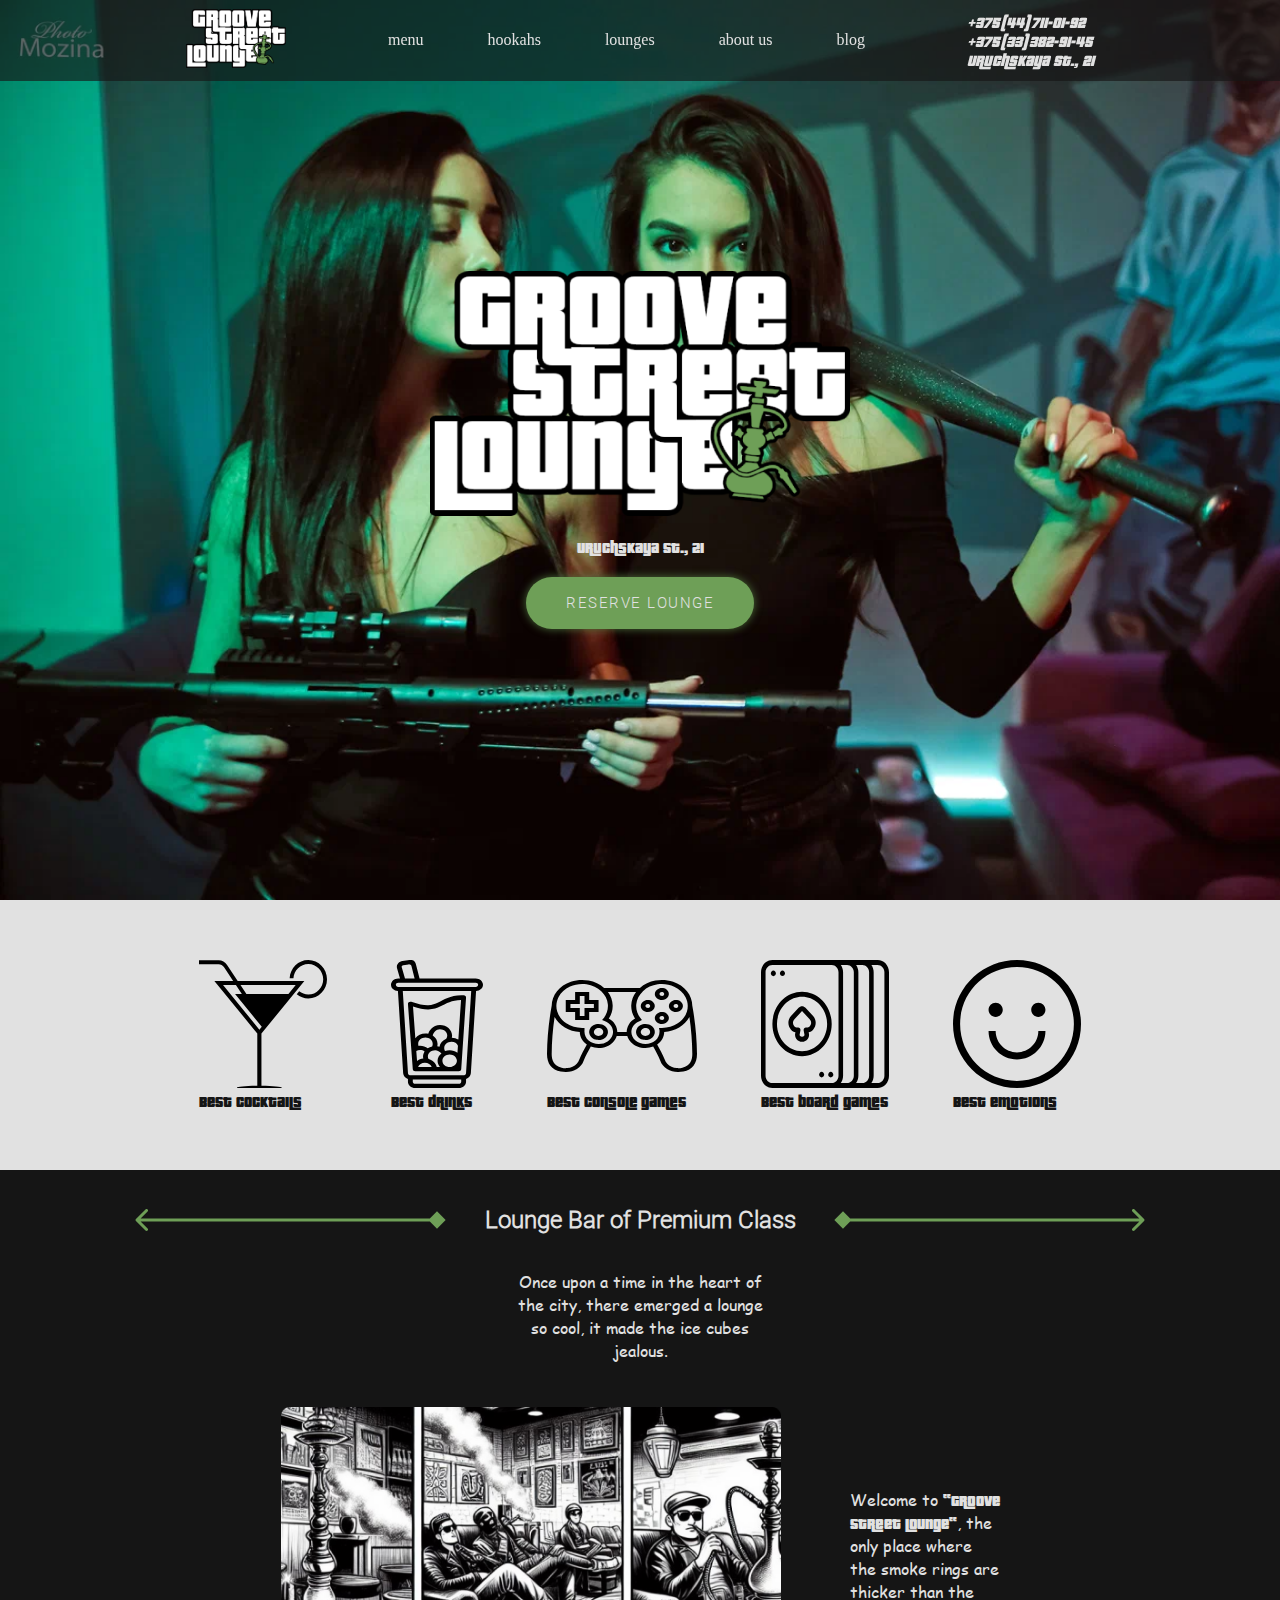
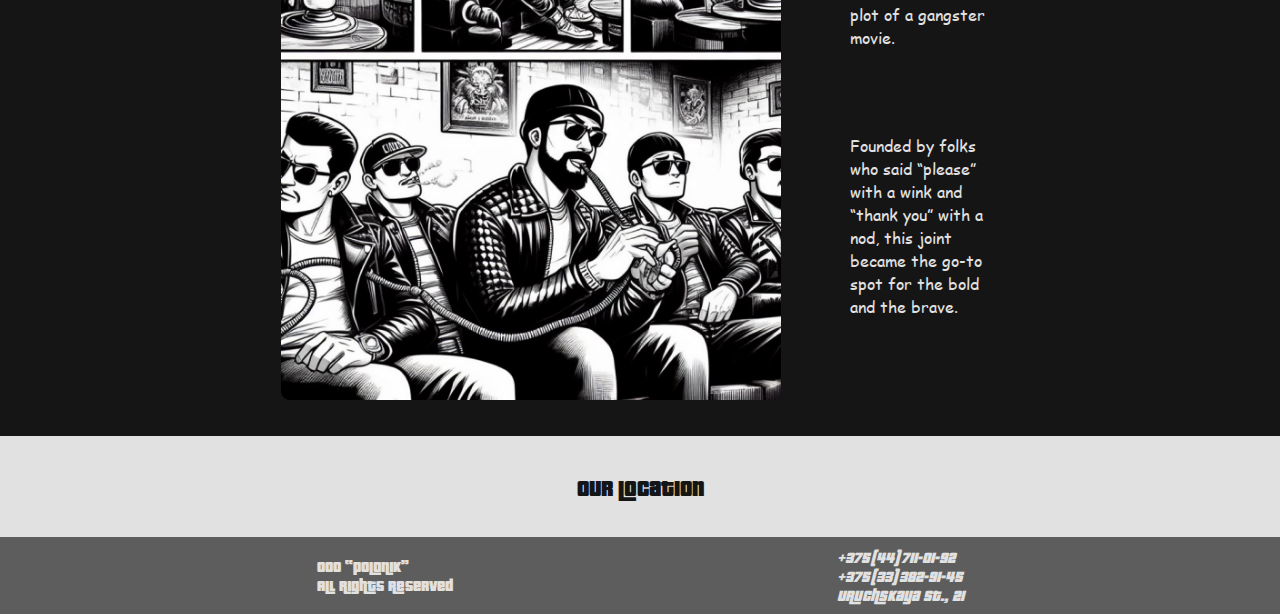
<file: index.html>
<!DOCTYPE html>
<html lang="en">
	<head>
		<meta charset="UTF-8" />
		<meta name="viewport" content="width=device-width, initial-scale=1.0" />
		<title>Home | Groove street lounge</title>
		<link rel="stylesheet" href="/styles/app.css" />
		<link rel="stylesheet" href="/styles/index.css" />
		<script src="https://code.jquery.com/jquery-3.6.0.min.js"></script>
	</head>

	<body>
		<div id="header"></div>

		<main>
			<section class="container-with-background-img">
				<div class="reserve-container">
					<img src="./assets/common/logo.png" alt="logo" width="420px" />
					<address style="font-style: normal">
						<p>Uruchskaya st., 21</p>
					</address>
					<a href="lounges.html"
						><button class="premium-button">Reserve lounge</button></a
					>
				</div>
			</section>

			<div id="besties"></div>
			<div id="story"></div>
		</main>

		<div id="footer"></div>

		<script src="./js/includeHtml.js"></script>
	</body>
</html>
</file>
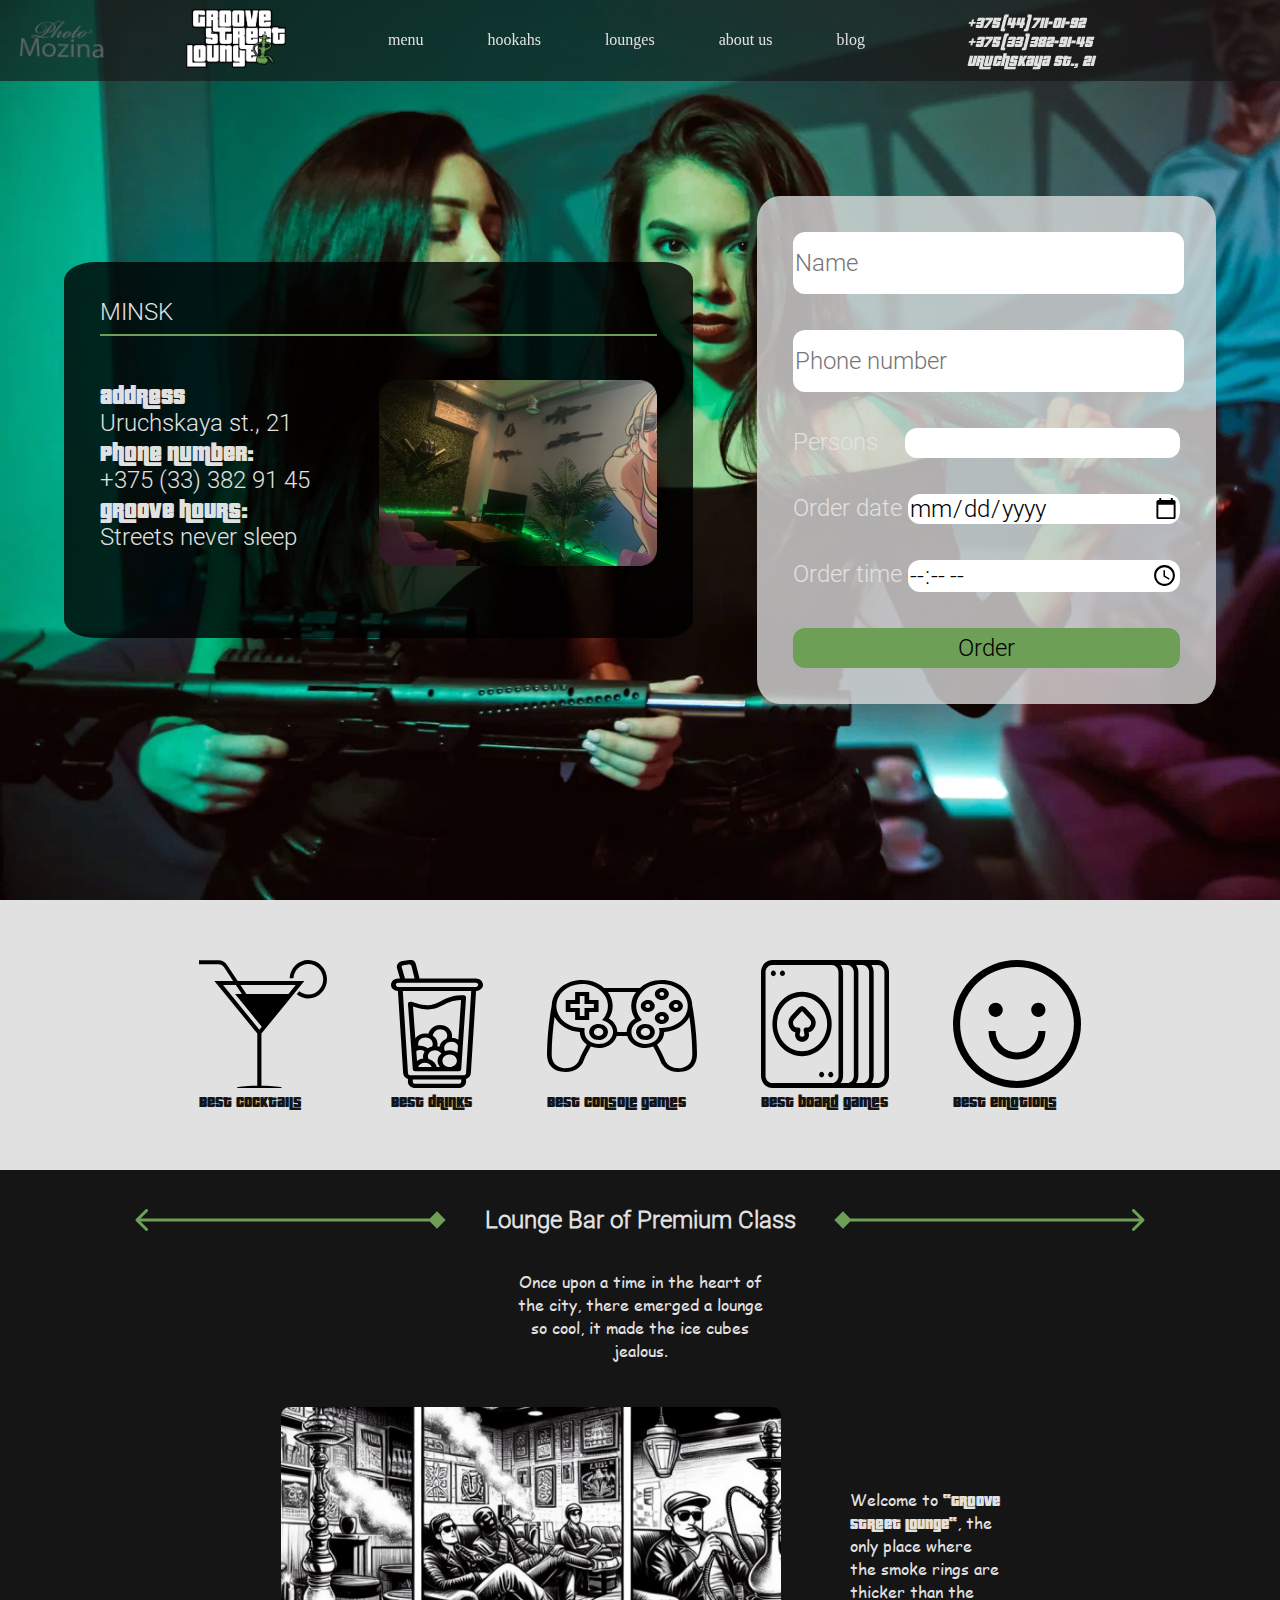
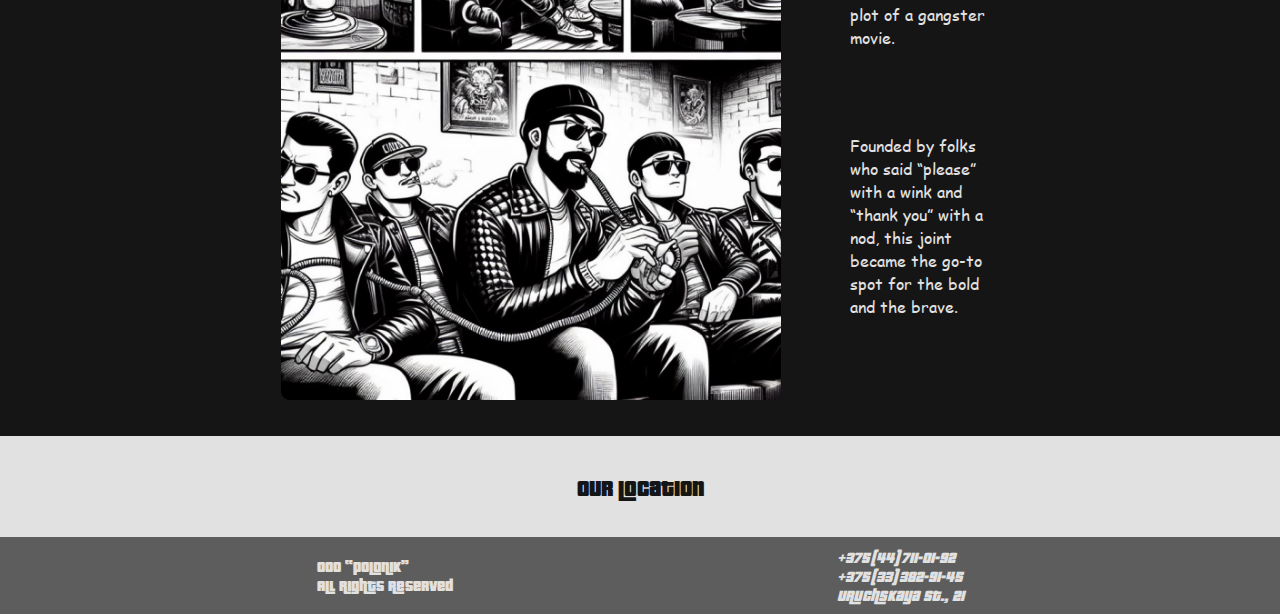
<file: about_us.html>
<!DOCTYPE html>
<html lang="en">
	<head>
		<meta charset="UTF-8" />
		<meta name="viewport" content="width=device-width, initial-scale=1.0" />
		<title>About Us | Groove street lounge</title>
		<link rel="stylesheet" href="./styles/app.css" />
		<link rel="stylesheet" href="./styles/AboutUs.css" />
		<script src="https://code.jquery.com/jquery-3.6.0.min.js"></script>
	</head>
	<body>
		<div id="header"></div>
		<div class="container-with-background-img order">
			<form class="info">
				<p class="text-rg">MINSK</p>
				<hr
					style="
						background-color: #6e9f57;
						color: #6e9f57;
						border: none;
						height: 2px;
					"
				/>
				<div class="information">
					<div class="card-info-container">
						<p class="text-gta">address</p>
						<p class="text-rg">Uruchskaya st., 21</p>
						<p class="text-gta">Phone number:</p>
						<p class="text-rg">+375 (33) 382 91 45</p>
						<p class="text-gta">groove hours:</p>
						<p class="text-rg">Streets never sleep</p>
					</div>
					<img class="mini-image" src="../assets/about us/image 3.png" />
				</div>
			</form>
			<div class="card">
				<form>
					<div class="big-input">
						<input type="text" placeholder="Name" />
					</div>
					<div class="big-input">
						<input type="text" placeholder="Phone number" />
					</div>
					<div class="slice-input">
						<p>Persons</p>
						<input type="number" />
					</div>
					<div class="slice-input">
						<p>Order date</p>
						<input type="date" />
					</div>
					<div class="slice-input">
						<p>Order time</p>
						<input type="time" />
					</div>
					<div class="but-submit">
						<button type="submit">Order</button>
					</div>
				</form>
			</div>
		</div>
		<div id="besties"></div>
		<div id="story"></div>
		<div id="footer"></div>

		<script src="./js/includeHtml.js"></script>
	</body>
</html>
</file>
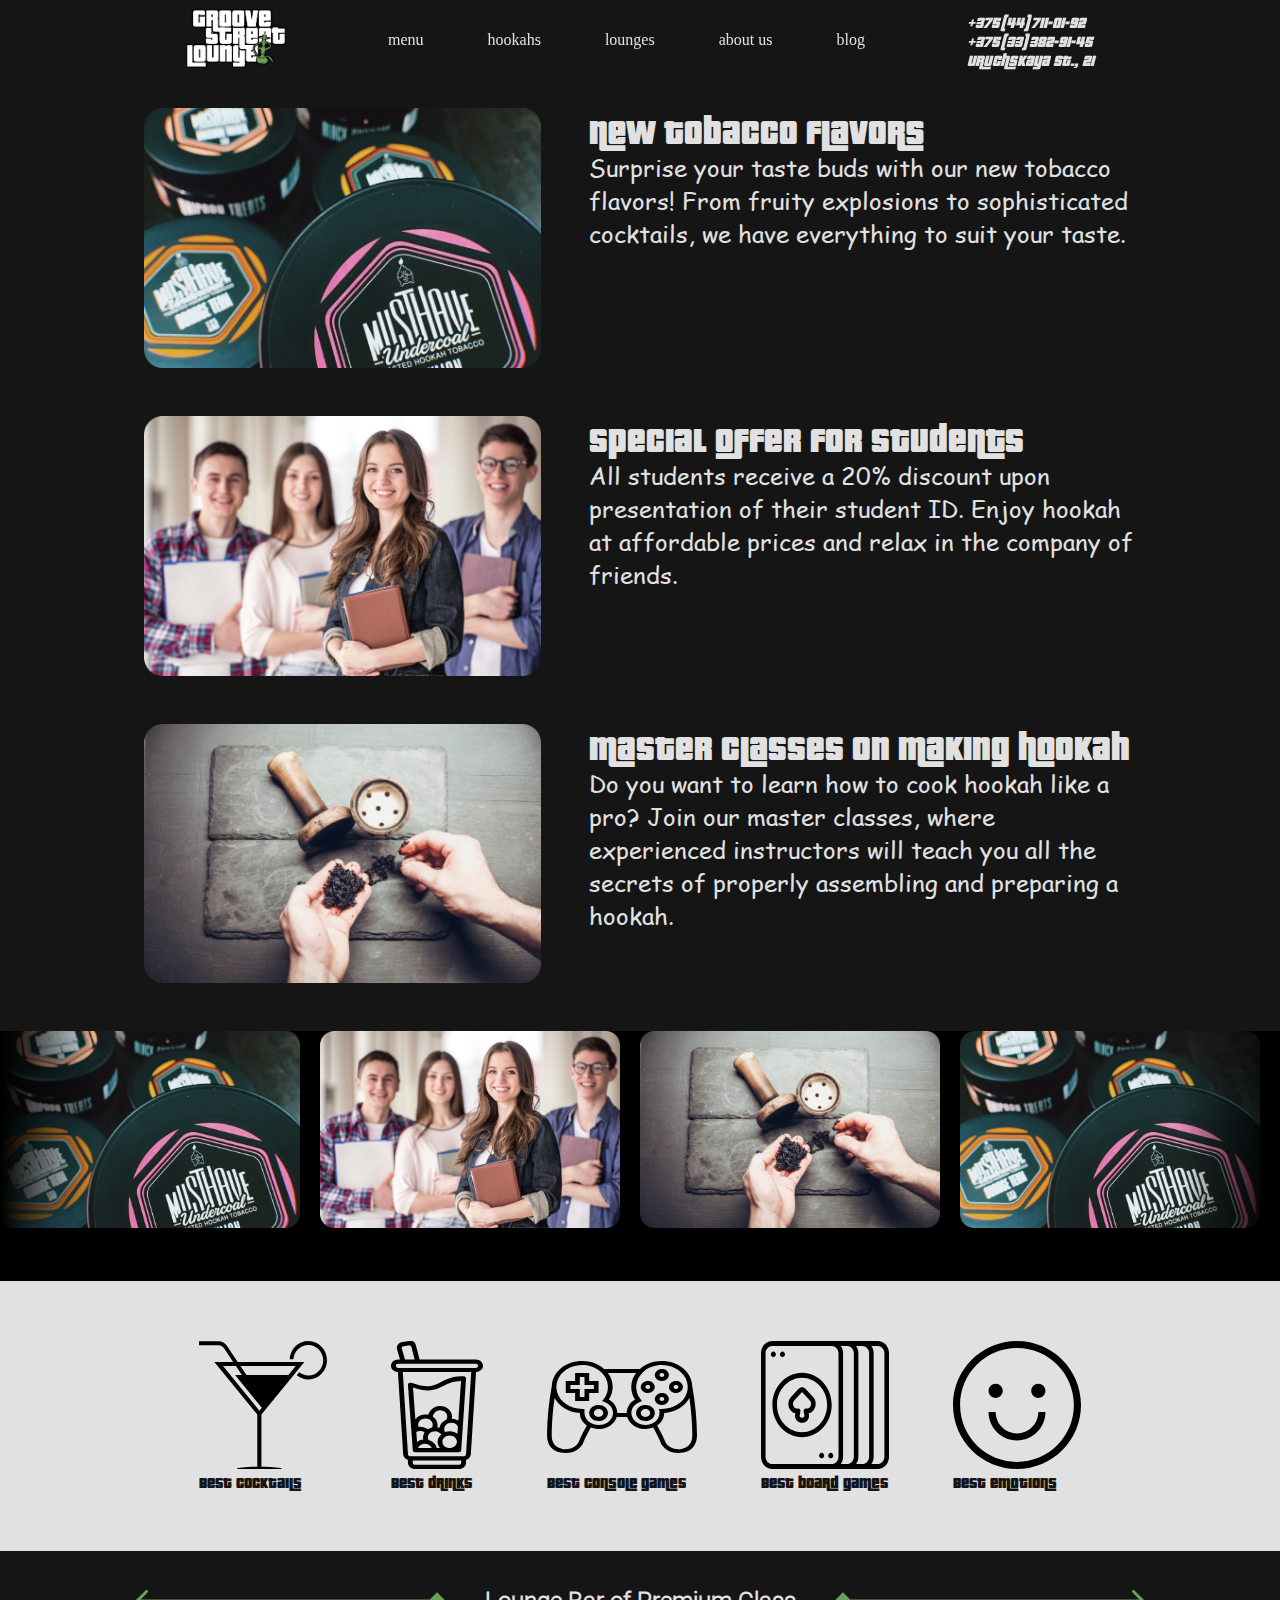
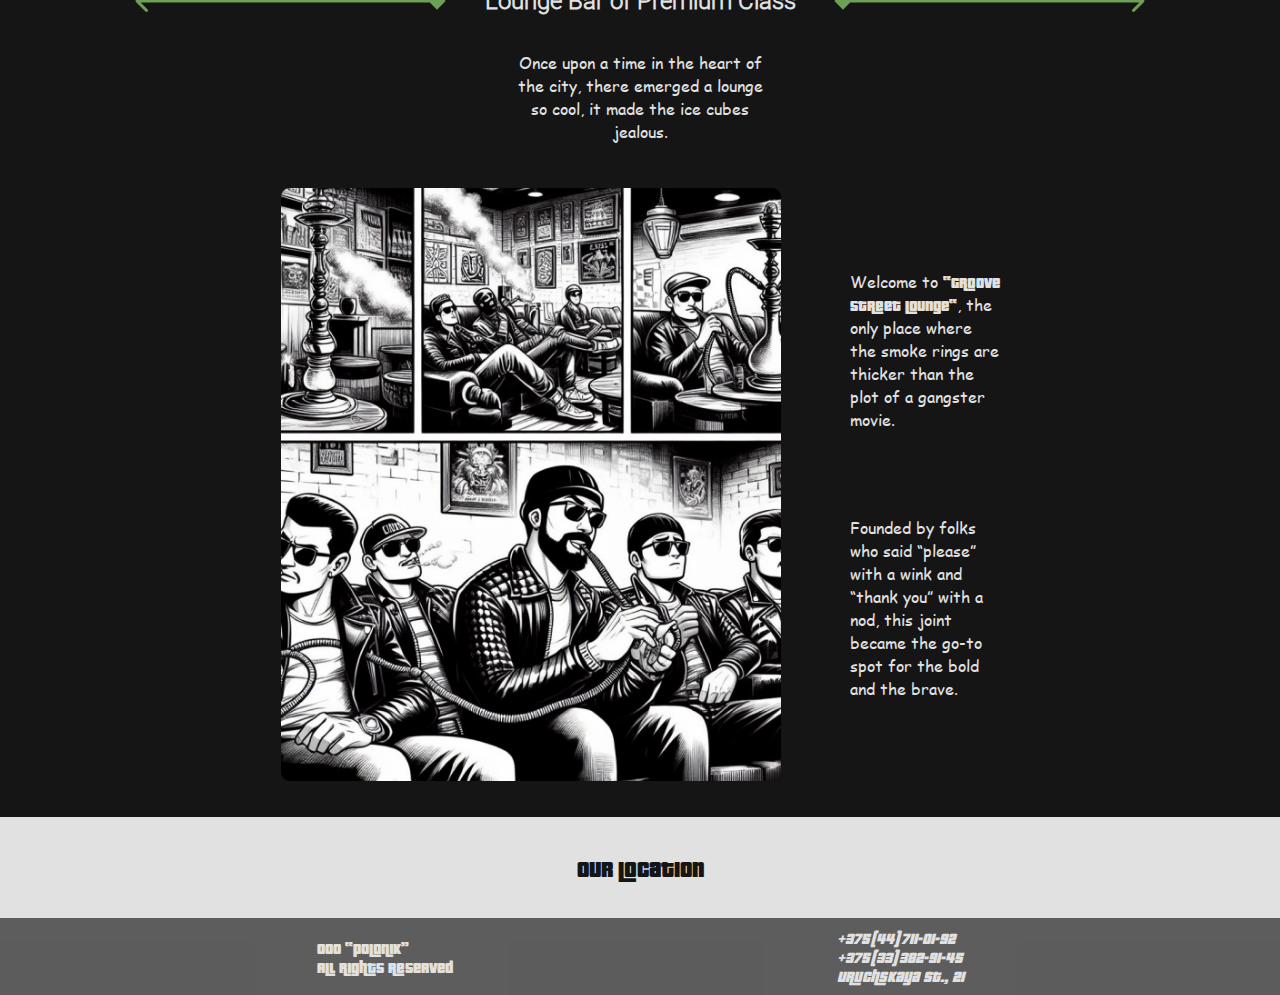
<file: blog.html>
<!DOCTYPE html>
<html lang="en">
	<head>
		<meta charset="UTF-8" />
		<meta name="viewport" content="width=device-width, initial-scale=1.0" />
		<title>Blog | Groove street lounge</title>
		<link rel="stylesheet" href="/styles/app.css" />
		<link rel="stylesheet" href="/styles/Blog.css" />
		<script src="https://code.jquery.com/jquery-3.6.0.min.js"></script>
	</head>
	<body>
		<div id="header"></div>
		<main>
			<section class="news-section">
				<div class="post">
					<img src="./assets/news/image 9.png" />
					<div class="news-text">
						<p class="news-title">New tobacco flavors</p>
						<p>
							Surprise your taste buds with our new tobacco flavors! From fruity
							explosions to sophisticated cocktails, we have everything to suit
							your taste.
						</p>
					</div>
				</div>
				<div class="post">
					<img src="./assets/news/image 10.png" />
					<div class="news-text">
						<p class="news-title">Special offer for students</p>
						<p>
							All students receive a 20% discount upon presentation of their
							student ID. Enjoy hookah at affordable prices and relax in the
							company of friends.
						</p>
					</div>
				</div>
				<div class="post">
					<img src="./assets/news/image 11.png" />
					<div class="news-text">
						<p class="news-title">Master classes on making hookah</p>
						<p>
							Do you want to learn how to cook hookah like a pro? Join our
							master classes, where experienced instructors will teach you all
							the secrets of properly assembling and preparing a hookah.
						</p>
					</div>
				</div>
			</section>
			<section>
				<div class="slider">
					<div class="slide-track">
						<div class="slide">
							<img src="./assets/news/image 9.png" alt="Slide 1" />
						</div>
						<div class="slide">
							<img src="./assets/news/image 10.png" alt="Slide 2" />
						</div>
						<div class="slide">
							<img src="./assets/news/image 11.png" alt="Slide 3" />
						</div>
						<div class="slide">
							<img src="./assets/news/image 9.png" alt="Slide 1" />
						</div>
						<div class="slide">
							<img src="./assets/news/image 10.png" alt="Slide 2" />
						</div>
						<div class="slide">
							<img src="./assets/news/image 11.png" alt="Slide 3" />
						</div>
						<div class="slide">
							<img src="./assets/news/image 9.png" alt="Slide 1" />
						</div>
						<div class="slide">
							<img src="./assets/news/image 10.png" alt="Slide 2" />
						</div>
						<div class="slide">
							<img src="./assets/news/image 11.png" alt="Slide 3" />
						</div>
						<div class="slide">
							<img src="./assets/news/image 9.png" alt="Slide 1" />
						</div>
						<div class="slide">
							<img src="./assets/news/image 10.png" alt="Slide 2" />
						</div>
						<div class="slide">
							<img src="./assets/news/image 11.png" alt="Slide 3" />
						</div>
						<div class="slide">
							<img src="./assets/news/image 9.png" alt="Slide 1" />
						</div>
						<div class="slide">
							<img src="./assets/news/image 10.png" alt="Slide 2" />
						</div>
						<div class="slide">
							<img src="./assets/news/image 11.png" alt="Slide 3" />
						</div>
						<!-- Нужно фиксануть то что оно не циклично это делает -->
					</div>
				</div>
			</section>
		</main>

		<div id="besties"></div>
		<div id="story"></div>

		<div id="footer"></div>

		<script src="./js/includeHtml.js"></script>
	</body>
</html>
</file>
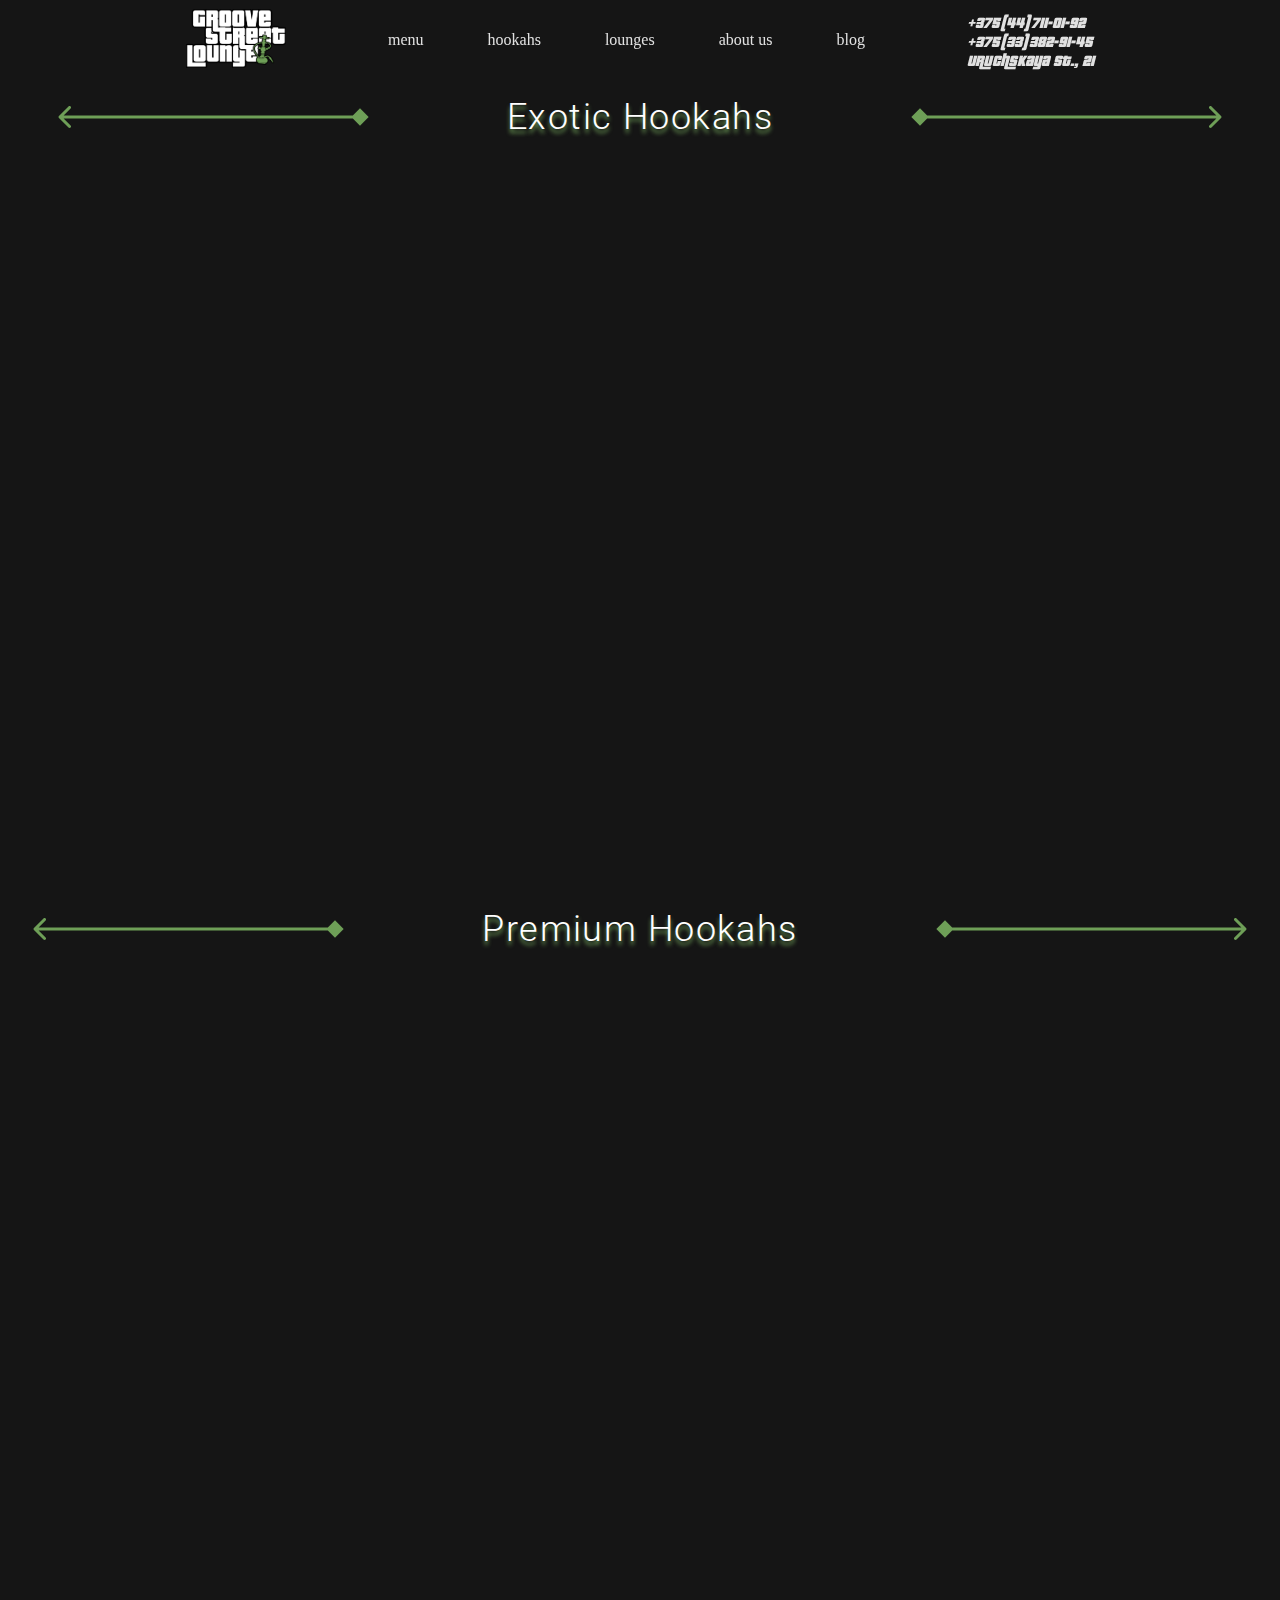
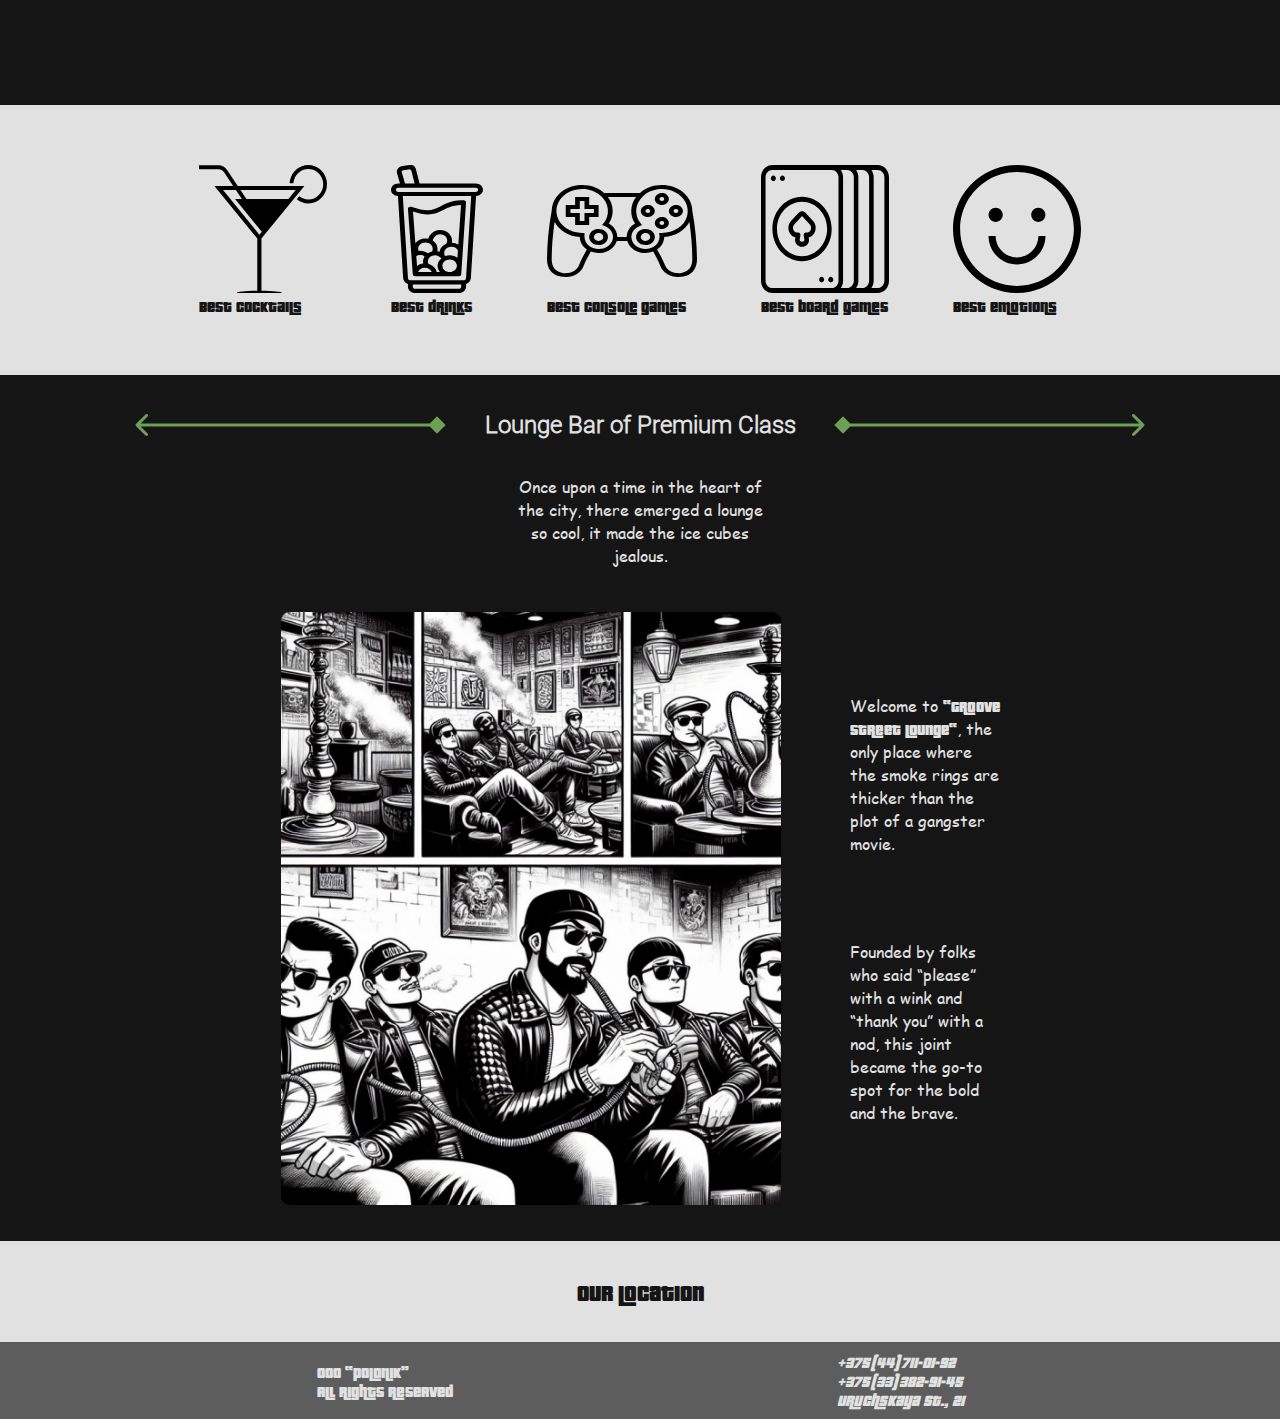
<file: hookahs.html>
<!DOCTYPE html>
<html lang="en">
	<head>
		<meta charset="UTF-8" />
		<meta name="viewport" content="width=device-width, initial-scale=1.0" />
		<link rel="stylesheet" href="./styles/app.css" />
		<link rel="stylesheet" href="./styles/index.css" />
		<link rel="stylesheet" href="./styles/hookah.css" />
		<script src="https://code.jquery.com/jquery-3.6.0.min.js"></script>
		<script src="./js/hookahs.js"></script>
		<title>Hookahs | Groove street lounge</title>
	</head>

	<body>
		<div id="header" class="handler"></div>

		<main>
			<div class="article-container">
				<img
					src="./assets/arrows/Arrow 4.svg"
					alt=""
					class="left-arrow-container"
				/>
				<h1 class="article-handler">Exotic Hookahs</h1>
				<img src="./assets/arrows/Arrow 3.svg" alt=""
				class="right-arrow-container"">
			</div>
			<div class="container">
				<div class="area">
					<ul class="circles">
						<li></li>
						<li></li>
						<li></li>
						<li></li>
						<li></li>
						<li></li>
						<li></li>
						<li></li>
						<li></li>
						<li></li>
					</ul>
				</div>
				<section class="pen">
					<div class="stage">
						<div class="element orange"></div>
						<div class="element pomegranate"></div>
						<div class="element sea-buckthorn"></div>
					</div>
				</section>
			</div>
			<div class="article-container">
				<img
					src="./assets/arrows/Arrow 4.svg"
					alt=""
					class="left-arrow-container"
				/>
				<h1 class="article-handler">Premium Hookahs</h1>
				<img
					src="./assets/arrows/Arrow 3.svg"
					alt=""
					class="right-arrow-container"
				/>
			</div>
			<section class="pen">
				<div class="stage">
					<div class="element loyalty-system">
						<div class="image-container">
							<span class="card-article-container">Loyalty system</span>
							<img src="./assets/hookas/-Loyalty-system.svg" alt="Image" />
						</div>
						<div class="text-container">
							<p>1 HOOKAH..................39 BYN</p>
							<p>2 HOOKAH..................67 BYN</p>
							<p>3 HOOKAH..................95 BYN</p>
						</div>
					</div>
					<div class="element standart">
						<div class="image-container">
							<span class="card-article-container">Standart</span>
							<img src="./assets/hookas/-Standart-hookah.svg" alt="Image" />
						</div>
						<div class="text-container">
							<p>WEAK HOOKAH..............39 BYN</p>
							<p>MEDIUM HOOKAH.........45 BYN</p>
							<p>STRONG HOOKAH.........51 BYN</p>
						</div>
					</div>
					<div class="element premium">
						<div class="image-container">
							<span class="card-article-container">Premium</span>
							<img src="./assets/hookas/-Premium-hookah.svg" alt="Image" />
						</div>
						<div class="text-container">
							<p>WEAK HOOKAH..............46 BYN</p>
							<p>MEDIUM HOOKAH.........52 BYN</p>
							<p>STRONG HOOKAH.........68 BYN</p>
						</div>
					</div>
				</div>
			</section>

			<div id="besties" class="besties-handler"></div>
			<div id="story"></div>
		</main>
		<div id="footer"></div>

		<script src="./js/includeHtml.js"></script>
	</body>
</html>
</file>
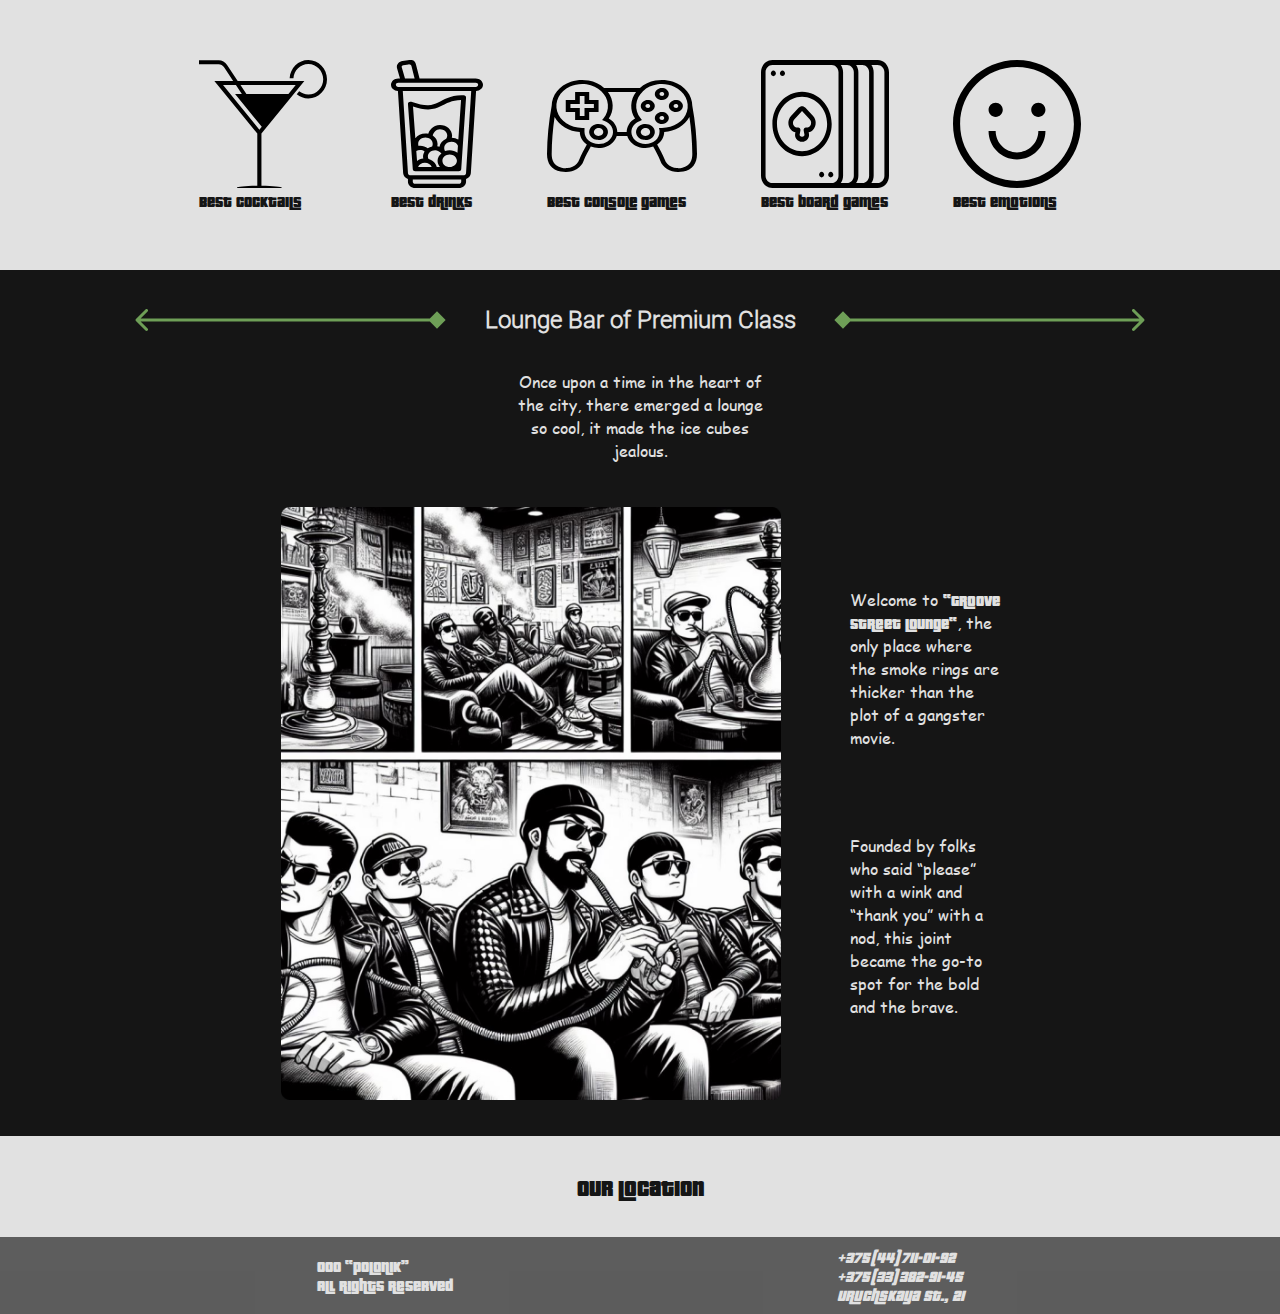
<file: lounges.html>
<!DOCTYPE html>
<html lang="en">
	<head>
		<meta charset="UTF-8" />
		<meta name="viewport" content="width=device-width, initial-scale=1.0" />
		<link rel="stylesheet" href="/styles/app.css" />
		<script src="https://code.jquery.com/jquery-3.6.0.min.js"></script>
		<title>Lounges | Groove street lounge</title>
	</head>
	<body>
		<div id="besties"></div>
		<div id="story"></div>

		<div id="footer"></div>
		<script src="./js/includeHtml.js"></script>
	</body>
</html>
</file>
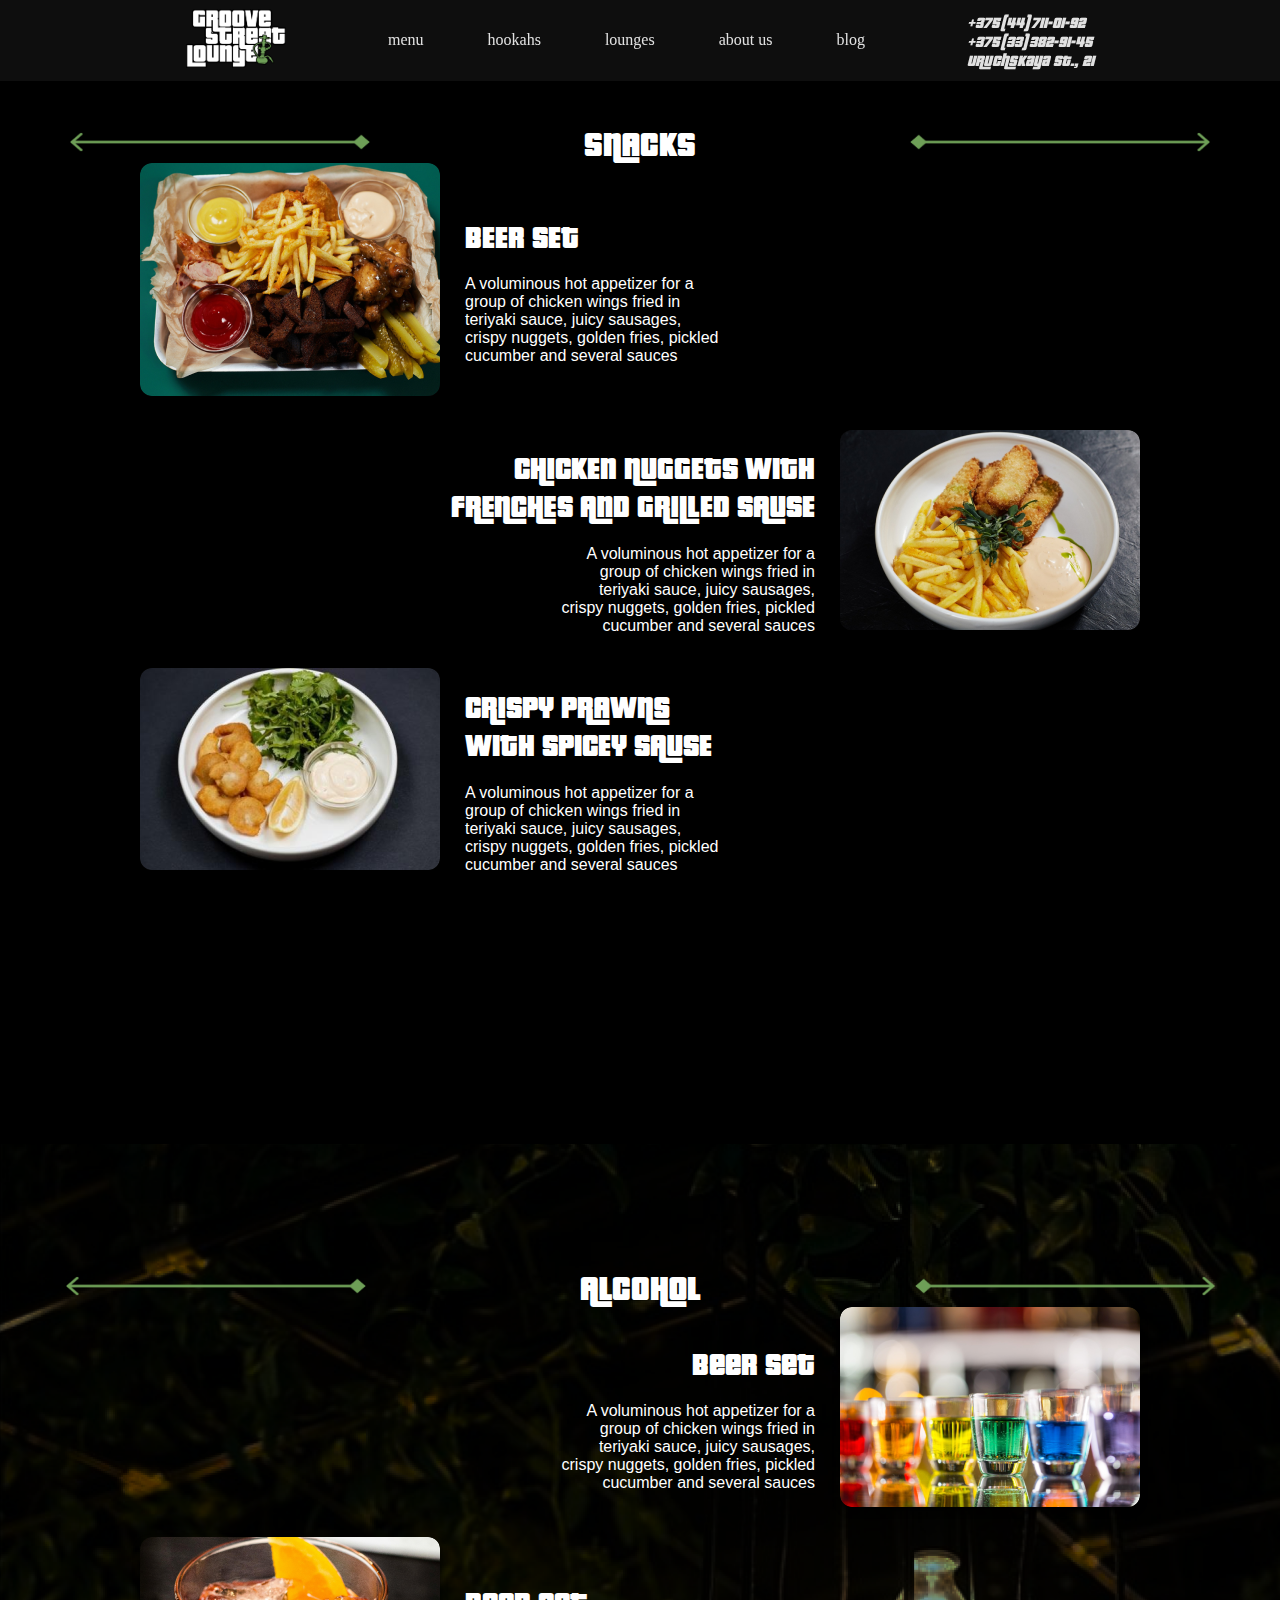
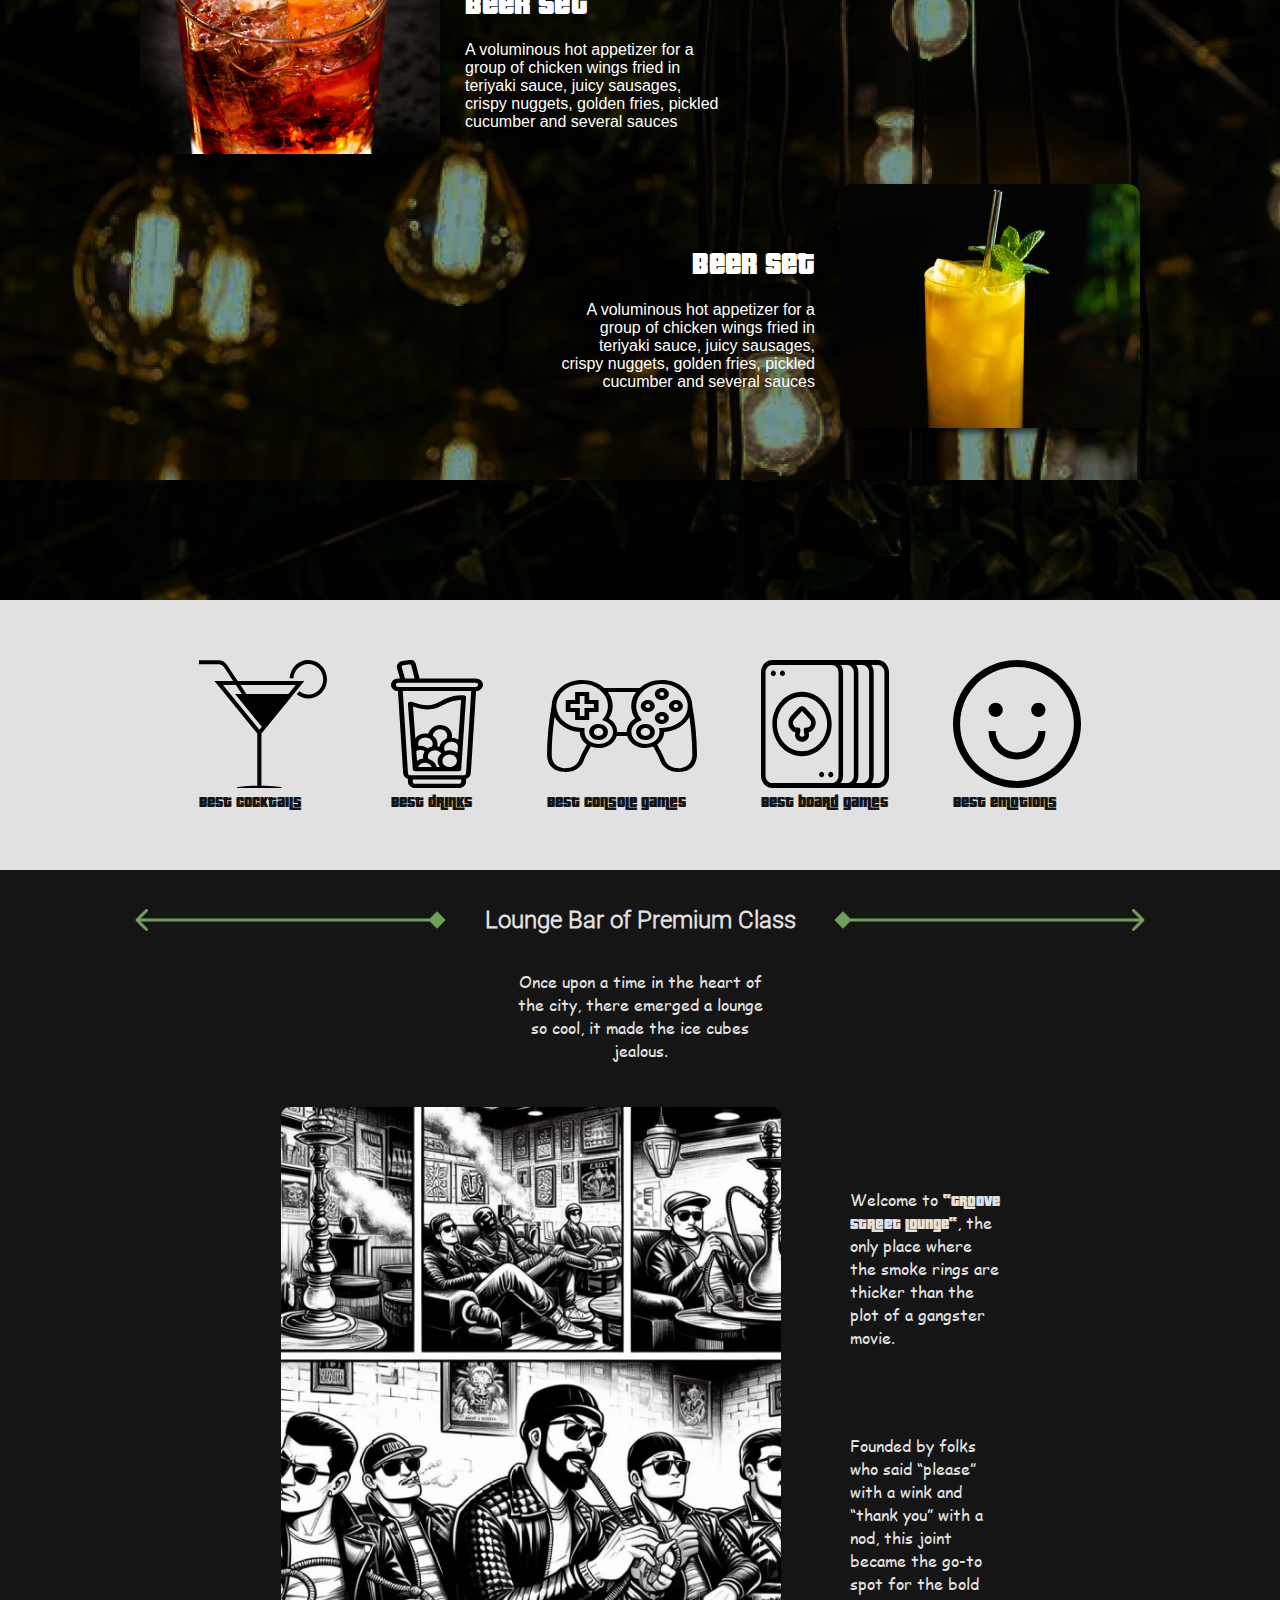
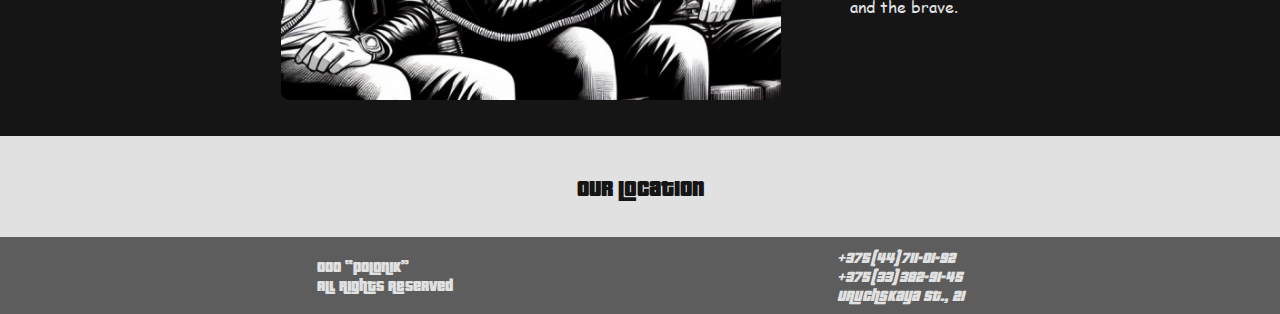
<file: menu.html>
<!DOCTYPE html>
<html lang="en">
	<head>
		<meta charset="UTF-8" />
		<meta name="viewport" content="width=device-width, initial-scale=1.0" />
		<link rel="stylesheet" href="/styles/app.css" />
		<link rel="stylesheet" href="/styles/menu.css" />
		<script src="https://code.jquery.com/jquery-3.6.0.min.js"></script>
		<title>Menu | Groove street lounge</title>
	</head>

	<body>
		<div id="header"></div>
		<div class="food-category" style="background-color: black">
			<div class="food-title">
				<img src="/assets/menu_img/arrowLeft.png" width="300px" height="20px" />
				<p style="font-family: Pricedown">SNACKS</p>
				<img
					src="/assets/menu_img/arrowRight.png"
					width="300px"
					height="20px"
				/>
			</div>
			<div class="food-block">
				<div class="food-items-left">
					<img
						src="/assets/menu_img/1.png"
						style="width: 300px; height: 233px"
					/>
					<div class="food-text-block-left">
						<h1 style="font-family: Pricedown">BEER SET</h1>
						<p style="font-family: Roboto, sans-serif">
							A voluminous hot appetizer for a <br />
							group of chicken wings fried in <br />
							teriyaki sauce, juicy sausages,<br />
							crispy nuggets, golden fries, pickled <br />
							cucumber and several sauces
						</p>
					</div>
				</div>
				<div class="food-items-right">
					<div class="food-text-block-right">
						<h1 style="font-family: Pricedown">
							CHICKEN NUGGETS WITH <br />
							FRENCHES AND GRILlED SAUSE
						</h1>
						<p style="font-family: Roboto, sans-serif">
							A voluminous hot appetizer for a <br />
							group of chicken wings fried in <br />
							teriyaki sauce, juicy sausages,<br />
							crispy nuggets, golden fries, pickled <br />
							cucumber and several sauces
						</p>
					</div>
					<img
						src="/assets/menu_img/2.png"
						style="width: 300px; height: 200px"
					/>
				</div>
				<div class="food-items-left">
					<img
						src="/assets/menu_img/3.png"
						style="width: 300px; height: 202px"
					/>
					<div class="food-text-block-left">
						<h1 style="font-family: Pricedown">
							CRISPY PRAWNS <br />
							WITH SPICEY SAUSE
						</h1>
						<p style="font-family: Roboto, sans-serif">
							A voluminous hot appetizer for a <br />
							group of chicken wings fried in <br />
							teriyaki sauce, juicy sausages,<br />
							crispy nuggets, golden fries, pickled <br />
							cucumber and several sauces
						</p>
					</div>
				</div>
			</div>
		</div>
		<div
			class="food-category"
			style="background: url(/assets/menu_img/background.png); height: 936px"
		>
			<div class="food-title">
				<img src="/assets/menu_img/arrowLeft.png" width="300px" height="20px" />
				<p style="font-family: Pricedown">ALCOHOL</p>
				<img
					src="/assets/menu_img/arrowRight.png"
					width="300px"
					height="20px"
				/>
			</div>
			<div class="food-block">
				<div class="food-items-right">
					<div class="food-text-block-right">
						<h1 style="font-family: Pricedown">Beer set</h1>
						<p style="font-family: Roboto, sans-serif">
							A voluminous hot appetizer for a <br />
							group of chicken wings fried in <br />
							teriyaki sauce, juicy sausages,<br />
							crispy nuggets, golden fries, pickled <br />
							cucumber and several sauces
						</p>
					</div>
					<img
						src="/assets/menu_img/4.png"
						style="width: 300px; height: 200px"
					/>
				</div>
				<div class="food-items-left">
					<img
						src="/assets/menu_img/5.png"
						style="width: 300px; height: 217px"
					/>
					<div class="food-text-block-left">
						<h1 style="font-family: Pricedown">Beer set</h1>
						<p style="font-family: Roboto, sans-serif">
							A voluminous hot appetizer for a <br />
							group of chicken wings fried in <br />
							teriyaki sauce, juicy sausages,<br />
							crispy nuggets, golden fries, pickled <br />
							cucumber and several sauces
						</p>
					</div>
				</div>
				<div class="food-items-right">
					<div class="food-text-block-right">
						<h1 style="font-family: Pricedown">Beer set</h1>
						<p style="font-family: Roboto, sans-serif">
							A voluminous hot appetizer for a <br />
							group of chicken wings fried in <br />
							teriyaki sauce, juicy sausages,<br />
							crispy nuggets, golden fries, pickled <br />
							cucumber and several sauces
						</p>
					</div>
					<img
						src="/assets/menu_img/6.png"
						style="width: 300px; height: 244px"
					/>
				</div>
			</div>
		</div>
		<div id="besties"></div>
		<div id="story"></div>

		<div id="footer"></div>

		<script src="./js/includeHtml.js"></script>
	</body>
</html>
</file>
<file: styles/app.css>
@font-face {
	font-family: "Comic Sans";
	src: url("../assets/common/fonts/comicsans.ttf") format("truetype");
}

@font-face {
	font-family: "Pricedown";
	src: url("../assets/common/fonts/pricedown.ttf") format("truetype");
}

@font-face {
	font-family: "Roboto-Light";
	src: url("../assets/common/fonts/roboto.ttf") format("truetype");
}

* {
	box-sizing: inherit;
	transition-property: all;
	transition-duration: 0.6s;
	transition-timing-function: ease;
}

body {
	margin: 0;
	margin-left: auto;
	margin-right: auto;
	background-color: var(--black-color);
	color: var(--white-color);
	font-family: Comic Sans;
}

header {
	padding: 1vh 0 1vh 0;
	position: fixed;
	z-index: 99999999;
	width: 100%;
	display: flex;
	gap: 8vw;
	align-items: center;
	justify-content: center;
	background-color: var(--black-color-transparent);
}

p {
	margin: 0;
}

address {
	font-family: Pricedown;
}

button {
	border: none;
	color: var(--white-color);
	background-color: transparent;
	padding: 0;
	cursor: pointer;
	font-family: Roboto-Light;
}

a {
	text-decoration: none;
	color: inherit;
	font-family: Roboto;
}

h2 {
	margin: 0;
}

footer {
	background-color: var(--white-color);
	font-family: Pricedown;
}

.nav-container {
	display: flex;
	gap: 5vw;
	flex-wrap: wrap;
}

.container-with-background-img {
	display: flex;
	background-image: url("../assets/index/2telki.png");
	min-height: 100vh;
	background-size: cover;
	justify-content: center;
	align-items: center;
}

.besties-container {
	padding: 60px 60px;
	display: flex;
	background-color: var(--white-color);
	color: var(--black-color);
	font-family: Pricedown;
	justify-content: center;
	gap: 5vw;
	flex-wrap: wrap;
}

.section-container {
	display: flex;
	flex-direction: column;
	align-items: center;
}

.section-header {
	margin: 36px 0 36px 0;
	display: flex;
	justify-content: center;
	font-family: Roboto-Light;
	align-items: center;
	gap: 3vw;
}

.img-text-container {
	display: flex;
	align-items: center;
	gap: 69px;
	margin-bottom: 36px;
}

.sep-text {
	display: flex;
	flex-direction: column;
	gap: 85px;
	max-width: 150px;
}

.text-format {
	max-width: 250px;
}

.footer-container {
	background-color: var(--black-color-transparent);
	padding: 10px 0 10px 0;
	display: flex;
	justify-content: center;
	align-items: center;
	gap: 30vw;
}

:root {
	--green-color: #6e9f57;
	--black-color: #151515;
	--white-color: #e1e1e1;
	--black-color-transparent: #151515a6;
}

.btn-2 {
	letter-spacing: 0;
}

.btn-2:hover,
.btn-2:active {
	letter-spacing: 5px;
}

.btn-2:after,
.btn-2:before {
	backface-visibility: hidden;
	border: 1px solid rgba(#fff, 0);
	bottom: 0px;
	content: " ";
	display: block;
	margin: 0 auto;
	position: relative;
	transition: all 280ms ease-in-out;
	width: 0;
}

.btn-2:hover:after,
.btn-2:hover:before {
	backface-visibility: hidden;
	border-color: #fff;
	transition: width 350ms ease-in-out;
	width: 70%;
}

.btn-2:hover:before {
	bottom: auto;
	top: 0;
	width: 70%;
}

.premium-button {
	padding: 17px 40px;
	border-radius: 50px;
	cursor: pointer;
	border: 0;
	background-color: var(--green-color);
	box-shadow: #4a6c3a 0 0 8px;
	letter-spacing: 1.5px;
	text-transform: uppercase;
	font-size: 15px;
	transition: all 0.5s ease;
}

.premium-button:hover {
	letter-spacing: 3px;
	background-color: var(--green-color);
	box-shadow: #4a6c3a 0px 7px 29px 0px;
}

.premium-button:active {
	letter-spacing: 3px;
	background-color: var(--green-color);
	box-shadow: #4a6c3a 0px 0px 0px 0px;
	transform: translateY(10px);
	transition: 100ms;
}
</file>
<file: styles/index.css>
.reserve-container {
    display: flex;
    flex-direction: column;
    align-items: center;
    gap: 21px;
}

.reserve-lounge-btn {
    background-color: var(--green-color);
    border-radius: 60px;
    padding: 15px 35px;
}

.btn:link,
.btn:visited {
    text-transform: uppercase;
    text-decoration: none;
    padding: 15px 40px;
    display: inline-block;
    border-radius: 100px;
    transition: all 0.2s;
    position: absolute;
}

.btn:hover {
    transform: translateY(-3px);
    box-shadow: 0 10px 20px rgba(0, 0, 0, 0.2);
}

.btn:active {
    transform: translateY(-1px);
    box-shadow: 0 5px 10px rgba(0, 0, 0, 0.2);
}

.btn::after {
    content: "";
    display: inline-block;
    height: 100%;
    width: 100%;
    border-radius: 100px;
    position: absolute;
    top: 0;
    left: 0;
    z-index: -1;
    transition: all 0.4s;
}

.btn-green::after {
    background-color: #fff;
}

.btn:hover::after {
    transform: scaleX(1.4) scaleY(1.6);
    opacity: 0;
}

.btn-animated {
    animation: moveInBottom 5s ease-out;
    animation-fill-mode: backwards;
}

@keyframes moveInBottom {
    0% {
        opacity: 0;
        transform: translateY(30px);
    }

    100% {
        opacity: 1;
        transform: translateY(0px);
    }
}
</file>
<file: styles/AboutUs.css>
.order
{
    display: flex;
    justify-content: center;
    align-items: center;
    gap: 5vw;
}

.information
{
    display: flex;
    flex-direction: row;
    justify-content: space-between;
}

.container-with-background-img {
    background-image: url("../assets/about us/image 13.png");
    min-height: 100vh;
    min-width: 100vw;
    background-size: cover;
    display: flex;
    flex-wrap: wrap;
}
.info
{
    padding: 36px;
    background-color: rgba(0, 0, 0, 0.8);
    border-radius: 5%;
   
    align-items: center;
    gap: 2rem;
}

.mini-image {
   margin: 36px 0 36px 0;
   width: 50%; 
   height: auto; 
}

.card-info-container
{
    margin-top: 36px;
    margin-bottom: 36px;
}



.order-input
{
    background-color: rgba(217, 217, 217, 0.8);
    
    border-radius: 5%;
    width: 430px;
    height: 540px;
}
.text-rg
{
    font-family: Roboto-Light;
    font-size: 24px;
}
.text-gta  
{
    font-family: Pricedown;
    font-size: 24px;
}
.information
{
    display: flex;
    gap: 2vw;
}


.card {
    display: flex;
    flex-wrap: wrap;
    background-color: rgba(217, 217, 217, 0.8);
    justify-content: space-between;
    border-radius: 5%;
}

.slice-input,
.big-input,
.but-submit {
    flex: 1;
    margin: 36px;
}

.slice-input {
    font-size: 24px;
    font-family: Roboto-Light;
    display: flex;
    justify-content: space-between;
}

.card input,
.card button {
    border-radius: 12px;
    border: 0;
    color: black;
    font-size: 24px;
    font-family: Roboto-Light;
    width: 100%;
}

.big-input input {
    height: 60px;
}

.card button {
    background-color: #6E9F57;
    height: 40px;
    width: 100%;
}

.but-submit {
    display: flex;
    justify-content: center;
}
.slice-input input {
    width: 70%; 
}

/*1070 900 660 415*/
@media screen and (max-width: 1070px)
{
    .text-rg
    {
        font-family: Roboto-Light;
        font-size: 24px;
    }
    .text-gta  
    {
        font-family: Pricedown;
        font-size: 24px;
    }
    .mini-image img {
        margin: 36px 0 36px 0;
        width: 50%; 
        height: auto; 
    }

    .slice-input {
        font-size: 24px;
        font-family: Roboto-Light;
        display: flex;
        justify-content: space-between;
    }
    .card-info-container
    {
        margin-top: 36px;
        margin-bottom: 36px;
    }
    .info
{
    padding: 36px;
    background-color: rgba(0, 0, 0, 0.8);
    border-radius: 5%;
   
    align-items: center;
    gap: 2rem;
}
    .card input,
    .card button {
        border-radius: 12px;
        border: 0;
        color: black;
        font-size: 24px;
        font-family: Roboto-Light;
        width: 100%;
    }

    .big-input input {
        height: 60px;
    }
    .card button {
        background-color: #6E9F57;
        height: 40px;
        width: 100%;
    }
    
}


@media screen and (max-width: 900px)
{
    .text-rg
    {
        font-family: Roboto-Light;
        font-size: 20px;
    }
    .text-gta  
    {
        font-family: Pricedown;
        font-size: 20px;
    }
    .mini-image img {
        margin: 36px 0 36px 0;
        width: 40%; 
        height: auto; 
    }
    .slice-input {
        font-size: 20px;
        font-family: Roboto-Light;
        display: flex;
        justify-content: space-between;
    }
    .info
{
    padding: 36px;
    background-color: rgba(0, 0, 0, 0.8);
    border-radius: 5%;
   
    align-items: center;
    gap: 2rem;
}
    .card-info-container
    {
        margin-top: 36px;
        margin-bottom: 36px;
    }
    .card input,
    .card button {
        border-radius: 12px;
        border: 0;
        color: black;
        font-size: 20px;
        font-family: Roboto-Light;
        width: 100%;
    }

    .big-input input {
        height: 60px;
    }
    .slice-input,
    .big-input,
    .but-submit {
        flex: 1;
        margin: 36px;
    }
    .card button {
        background-color: #6E9F57;
        height: 35px;
        width: 100%;
    }
    
}

@media screen and (max-width: 660px)
{
    .text-rg
    {
        font-family: Roboto-Light;
        font-size: 14px;
    }
    .text-gta  
    {
        font-family: Pricedown;
        font-size: 14px;
    }
    .mini-image img {
        margin: 24px 0 24px 0;
        width: 30%; 
        height: auto; 
    }
    .information
    {
        display: flex;
        flex-wrap: wrap;
    }
    .slice-input {
        font-size: 14px;
        font-family: Roboto-Light;
        display: flex;
        justify-content: space-between;
    }
    .info
{
    padding: 24px;
    background-color: rgba(0, 0, 0, 0.8);
    border-radius: 5%;
   
    align-items: center;
    gap: 2rem;
}
    .card-info-container
    {
        margin-top: 24px;
        margin-bottom: 24px;
    }
    .card input,
    .card button {
        border-radius: 12px;
        border: 0;
        color: black;
        font-size: 14px;
        font-family: Roboto-Light;
        width: 100%;
    }

    .big-input input {
        height: 40px;
    }
    .slice-input,
    .big-input,
    .but-submit {
        flex: 1;
        margin: 24px;
    }
    .card button {
        background-color: #6E9F57;
        height: 30px;
        width: 100%;
    }
    
}

@media screen and (max-width: 415px)
{
    .text-rg
    {
        font-family: Roboto-Light;
        font-size: 8px;
    }
    .text-gta  
    {
        font-family: Pricedown;
        font-size: 8px;
    }
    .mini-image img {
        margin: 10px 0 10px 0;
        width: 30%; 
        height: auto; 
    }
    .information
    {
        display: flex;
        flex-wrap: wrap;
    }
    .slice-input {
        font-size: 8px;
        font-family: Roboto-Light;
        display: flex;
        justify-content: space-between;
    }
    .info
{
    padding: 10px;
    background-color: rgba(0, 0, 0, 0.8);
    border-radius: 5%;
   
    align-items: center;
    gap: 2rem;
}
    .card-info-container
    {
        margin-top: 10px;
        margin-bottom: 10px;
    }
    .card input,
    .card button {
        border-radius: 12px;
        border: 0;
        color: black;
        font-size: 8px;
        font-family: Roboto-Light;
        width: 100%;
    }

    .big-input input {
        height: 40px;
    }
    .slice-input,
    .big-input,
    .but-submit {
        flex: 1;
        margin: 10px;
    }
    .card button {
        background-color: #6E9F57;
        height: 20px;
        width: 100%;
    }
    
}
</file>
<file: styles/Blog.css>
body {
    background-color: black;
    color: white;
    margin: 0; 
    padding: 0;
}

header {
    padding: 1vh 0 1vh 0;
    position: fixed;
    width: 100%;
    display: flex;
    gap: 8vw;
    align-items: center;
    justify-content: center;
    background-color: var(--black-color-transparent);
    top: 0; 
}

main {
    padding-top: 60px; 
}
.news-title{
    font-family: Pricedown;
    font-size: 36px;
}

.news-text
{
    width: 60%;
    font-size: 24px;
    margin-left: 3rem;
    gap: 1;

}

.post
{
    display: flex;
    justify-content: center;
    margin: 3rem;
    width: auto;

}
.news-section
{
    margin-inline: 6rem;
    justify-content: center;
}
.post img{
    width:40%;
    height: 40%;
}
html, body {
    margin: 0;
    padding: 0;
    height: 100%;
}

.slider::before, .slider::after {
    background: linear-gradient(to right, black 0%, rgba(255, 255, 255, 0) 100%);
    content: "";
    height: 100%;
    position: absolute;
    width: 100px;
    z-index: 2;
}

.slider::after {
    right: 0;
    top: 0;
    -webkit-transform: rotateZ(180deg);
    transform: rotateZ(180deg);
}

.slider::before {
    left: 0;
    top: 0;
}

.slider .slide-track:hover {
    animation-play-state: paused;
}


.slider {
    background: black;
    height: 250px; 
    margin: auto;
    overflow: hidden;
    position: relative;
    width: 100%;
}

.slider .slide {
    flex: 0 0 100%;
}

.slider .slide img {
    width: 100%;
    height: auto;
    max-width: 300px;
    max-height: 300px;
}

.slider .slide-track {
    animation: scroll 60s linear infinite;
    display: flex;
    width: 25%;
}

@keyframes scroll {
    0% {
        transform: translateX(0);
    }
    100% {
        transform: translateX(calc(-100% * 9));
    }
}


@media screen and (min-width: 2600px)
{
    .news-title{
        font-family: Pricedown;
        font-size: 36px;
    }
    
    .news-text
    {
        width: 20%;
        font-size: 24px;
        margin-left: 3rem;
    
    }
    
    .post
    {
        display: flex;
        justify-content: center;
        margin: 3rem;
        width: auto;
    
    }
    .news-section
    {
    margin-inline: 10rem;
    justify-content: center;
    }
    .post img{
        width: 20%;
        height: 20%;
    }
}
@media screen and (max-width: 1250px)
{
    .news-title{
        font-family: Pricedown;
        font-size: 36px;
    }
    
    .news-text
    {
        width: 60%;
        font-size: 24px;
        margin-left: 3rem;
    
    }
    
    .post
    {
        display: flex;
        justify-content: center;
        margin: 3rem;
        width: auto;
    
    }
    .post img{
        width: 80%;
        height: auto;
    }
}
@media screen and (max-width: 1100px)
{
    .news-title{
        font-family: Pricedown;
        font-size: 36px;
    }
    
    .news-text
    {
        width: 60%;
        font-size: 24px;
        margin-left: 3rem;
        margin-left: 0;
        text-align: center;
    }
    
    .post
    {
        display: flex;
        flex-wrap: wrap;
        justify-content: center;
        margin: 3rem;
        width: auto;
    
    }
    .post img{
        width: 80%;
        height: auto;
    }
}
@media screen and (max-width: 900px)
{
    .news-title{
        font-family: Pricedown;
        font-size: 26px;
    }
    
    .news-text
    {
        width: 60%;
        font-size: 20px;
        
        text-align: center;
    }
    
    .post
    {
        display: flex;
        flex-wrap: wrap;
        justify-content: center;
        margin: 2rem;
        width: auto;
    
    }
    .post img{
        width: 80%;
        height: auto;
    }
}
@media screen and (max-width: 660px)
{
    .news-title{
        font-family: Pricedown;
        font-size: 20px;
    }
    
    .news-text
    {
        width: 60%;
        font-size: 18px;
        text-align: center;
    }
    
    .post
    {
        display: flex;
        flex-wrap: wrap;
        justify-content: center;
        margin: 2rem;
        width: auto;
    
    }
    .post img{
        width: 60%;
        height: 60%;
    }
}
@media screen and (max-width: 660px)
{
    .news-title{
        font-family: Pricedown;
        font-size: 14px;
    }
    
    .news-text
    {
        width: 60%;
        font-size: 8px;
        text-align: center;
    }
    
    .post
    {
        display: flex;
        flex-wrap: wrap;
        justify-content: center;
        margin: 2rem;
        width: auto;
    
    }
    .post img{
        width: 60%;
        height: 60%;
    }
}
</file>
<file: styles/hookah.css>
.handler {
    position: absolute;
    top: 0;
    left: 0;
}

.besties-handler {
    margin-top: 81px;
}

.article-container {
    background-color: #151515;
    display: flex;
    flex-direction: row;
    justify-content: space-between;
    margin-top: 72px;
    margin-bottom: 12px;
}

.right-arrow-container {
    margin-right: 150px;
}

.left-arrow-container {
    margin-left: 150px;
}

.article-handler {
    font-family: "Roboto-Light";
    font-style: normal;
    font-weight: 300;
    font-size: 36px;
    line-height: 42px;
    letter-spacing: 0.04em;
    color: #ffffff;
    text-shadow: 0px 4px 4px #6e9f57;
    margin-inline: 138px;
}

.container {
    position: relative; /* Позиционирование контейнера для вложенных элементов */
}

.area {
    position: absolute; /* Абсолютное позиционирование */
    top: 50%; /* Положение сверху на 50% от верхней границы родительского контейнера */
    left: 50%; /* Положение слева на 50% от левой границы родительского контейнера */
    transform: translate(-50%, -50%); /* Перемещение контейнера обратно на 50% его ширины и высоты */
    width: 100%; /* Ширина 100% от родительского контейнера */
    height: 100%; /* Высота 100% от родительского контейнера */
    z-index: -1; /* Установка z-index, чтобы задний фон оставался позади */
}

.pen {
    max-width: 635px;
    width: 100%;
    margin: 50px auto 0;
    opacity: 0;
    position: relative;
    -webkit-transition: all 0.25s ease-in-out;
    -moz-transition: all 0.25s ease-in-out;
    -ms-transition: all 0.25s ease-in-out;
    -o-transition: all 0.25s ease-in-out;
    transition: all 0.25s ease-in-out;
    -webkit-animation: 1s appear 1 forwards;
    -moz-animation: 1s appear 1 forwards;
    -o-animation: 1s appear 1 forwards;
    animation: 1s appear 1 forwards;
}

.stage {
    max-width: 635px;
    width: 100%;
    height: 400px;
    -webkit-transition: all 0.25s ease-in-out;
    -moz-transition: all 0.25s ease-in-out;
    -ms-transition: all 0.25s ease-in-out;
    -o-transition: all 0.25s ease-in-out;
    transition: all 0.25s ease-in-out;
}

.element {
    background: green;
    margin-bottom: 36px;
    width: 202px;
    transform-origin: 50% 50%;
    height: inherit;
    margin: 0 7px 0 0;
    display: inline-block;
    -webkit-transition: all 0.25s ease-in-out;
    -moz-transition: all 0.25s ease-in-out;
    -ms-transition: all 0.25s ease-in-out;
    -o-transition: all 0.25s ease-in-out;
    transition: all 0.25s ease-in-out;
    -webkit-transform: translate3d(0, 0, 0);
    -moz-transform: translate3d(0, 0, 0);
    -ms-transform: translate3d(0, 0, 0);
    -o-transform: translate3d(0, 0, 0);
    transform: translate3d(0, 0, 0);
}

.element.active {
    width: 282px;
    opacity: 1;
}

.element.inactive {
    width: 162px;
    opacity: 0.4;
}

.element.orange {
    background: url("../assets/hookas/-Orange-hookah.svg") 45% 0 no-repeat;
    border-radius: 20px;
    background-size: cover;
}

.element.pomegranate {
    background: url("../assets/hookas/-Pomegranate-hookah.svg") 45% 0 no-repeat;
    border-radius: 20px;
    background-size: cover;
}

.element.sea-buckthorn {
    background: url("../assets/hookas/-Sea-buckthorn-hookah.svg") 45% 0 no-repeat;
    border-radius: 20px;
    background-size: cover;
}

.element:last-of-type {
    margin: 0;
}

@media all and (max-width: 1070px) {
    .article-container {
        background-color: #151515;
        position: relative;
        z-index: 10;
        display: flex;
        flex-direction: column;
        justify-content: space-around;
        margin-bottom: 36px;
    }

    .right-arrow-container {
        margin-right: auto;
    }

    .left-arrow-container {
        margin-left: auto;
    }

    .article-handler {
        font-family: "Roboto-Light";
        font-style: normal;
        font-weight: 300;
        font-size: 36px;
        line-height: 42px;
        letter-spacing: 0.04em;
        color: #ffffff;
        text-shadow: 0px 4px 4px #6e9f57;
    }
}

@media all and (min-width: 900px) {
    .article-handler {
        font-family: "Roboto-Light";
        font-style: normal;
        font-weight: 300;
        font-size: 36px;
        line-height: 42px;
        letter-spacing: 0.04em;
        color: #ffffff;
        text-shadow: 0px 4px 4px #6e9f57;
        margin-inline: 35px;
    }

    .right-arrow-container {
        margin-right: auto;
    }

    .left-arrow-container {
        margin-left: auto;
    }

    .article-handler {
        font-family: "Roboto-Light";
        font-style: normal;
        font-weight: 300;
        font-size: 36px;
        line-height: 42px;
        letter-spacing: 0.04em;
        color: #ffffff;
        text-shadow: 0px 4px 4px #6e9f57;
        margin-inline: 138px;
    }

    .area {
        max-width: 890px;
    }

    .pen {
        max-width: 890px;
    }

    .element {
        width: 286px;
    }

    .element.inactive {
        width: 246px;
    }

    .element.active {
        width: 366px;
    }

    .stage {
        max-width: 890px;
        height: 600px;
    }
}

@media all and (max-width: 660px) {
    .area {
        max-width: 335px;
    }

    .pen {
        max-width: 335px;
    }

    .element {
        width: 101px;
    }

    .element.inactive {
        width: 61px;
    }

    .element.active {
        width: 181px;
    }

    .stage {
        max-width: 335px;
    }
}

@media all and (max-width: 415px) {
    .area {
        max-width: 200px;
    }

    .article-container {
        justify-content: center;
    }

    .article-handler {
        font-size: 24px;
        margin: 0;
    }

    .right-arrow-container {
        margin: 0;
    }

    .left-arrow-container {
        margin: 0;
    }
}

@-webkit-keyframes appear {
    15% {
        opacity: 0;
    }

    100% {
        opacity: 1;
    }
}

@-moz-keyframes appear {
    15% {
        opacity: 0;
    }

    100% {
        opacity: 1;
    }
}

@-o-keyframes appear {
    15% {
        opacity: 0;
    }

    100% {
        opacity: 1;
    }
}

@keyframes appear {
    15% {
        opacity: 0;
    }

    100% {
        opacity: 1;
    }
}

.circles {
    position: absolute;
    top: 0;
    left: 0;
    width: 90%;
    height: 95%;
    overflow: hidden;
}

.circles li {
    position: absolute;
    display: block;
    list-style: none;
    background: url("../assets/common/logo.png") no-repeat; /* Замените путь на путь к вашему логотипу */
    background-size: contain; /* Это обеспечит масштабирование фона внутри элемента */
    animation: animate 25s linear infinite;
    bottom: -150px; /* Подстраивайте это значение под ваши требования */
}

.circles li:nth-child(1) {
    left: 25%;
    width: 80px;
    height: 80px;
    animation-delay: 0s;
}

.circles li:nth-child(2) {
    left: 10%;
    width: 20px;
    height: 20px;
    animation-delay: 2s;
    animation-duration: 12s;
}

.circles li:nth-child(3) {
    left: 70%;
    width: 20px;
    height: 20px;
    animation-delay: 4s;
}

.circles li:nth-child(4) {
    left: 40%;
    width: 60px;
    height: 60px;
    animation-delay: 0s;
    animation-duration: 18s;
}

.circles li:nth-child(5) {
    left: 65%;
    width: 20px;
    height: 20px;
    animation-delay: 0s;
}

.circles li:nth-child(6) {
    left: 75%;
    width: 110px;
    height: 110px;
    animation-delay: 3s;
}

.circles li:nth-child(7) {
    left: 35%;
    width: 150px;
    height: 150px;
    animation-delay: 7s;
}

.circles li:nth-child(8) {
    left: 50%;
    width: 25px;
    height: 25px;
    animation-delay: 15s;
    animation-duration: 45s;
}

.circles li:nth-child(9) {
    left: 20%;
    width: 15px;
    height: 15px;
    animation-delay: 2s;
    animation-duration: 35s;
}

.circles li:nth-child(10) {
    left: 85%;
    width: 150px;
    height: 150px;
    animation-delay: 0s;
    animation-duration: 11s;
}

@keyframes animate {
    0% {
        transform: translateY(0);
        opacity: 1;
        border-radius: 0;
    }

    100% {
        transform: translateY(-1000px) rotate(720deg);
        opacity: 0;
    }
}

.element.loyalty-system {
    background: #000 45% 0 no-repeat;
    border-radius: 20px;
    background-size: cover;
}

.element.standart {
    background: #000 45% 0 no-repeat;
    border-radius: 20px;
    background-size: cover;
}

.element.premium {
    background: #000 45% 0 no-repeat;
    border-radius: 20px;
    background-size: cover;
}

.card-article-container {
    display: flex;
    justify-content: center;
    font-family: "Pricedown";
    font-size: 24px;
    margin-top: 36px;
}

.image-container {
    position: relative;
    transition: top 0.5s ease;
    top: 25%;
    width: 100%;
}

.image-container img {
    width: 100%;
    height: auto;
    transition: transform 0.3s ease; /* Плавный переход для анимации смещения изображения */
}

.text-container {
    position: absolute;
    top: 50%;
    font-family: "Roboto-Light";
    font-weight: 300;
    font-size: 18px;
    bottom: 0;
    width: 100%;
    text-align: center;
    color: white;
    padding: 10px 0;
    transition: opacity 0.15s ease;
    opacity: 0;
}

.element.loyalty-system:hover .image-container,
.element.standart:hover .image-container,
.element.premium:hover .image-container {
    top: 0;
}

.element.loyalty-system:hover .text-container,
.element.standart:hover .text-container,
.element.premium:hover .text-container {
    opacity: 1;
}
</file>
<file: styles/menu.css>
body{
    margin: 0px;
   
}
.food-category {
    display: flex;
    flex-direction: column;
    
    align-items: center;
    font-size: 36px;
    color: white;
    margin: 0;
    padding-top: 120px;
    height: 1024px;
}

.food-title {
    display: flex;
    flex-direction: row;
    justify-content: center;
    align-items: center;
    gap: 214px;
}

.food-block {
    display: flex;
    flex-direction: column;
    justify-content: center;
    align-items: center;
    gap: 30px;
    width: 1000px;
}

.food-text-block-left {
    display: flex;
    flex-direction: column;
    font-size: 16px;
    justify-content: space-between;
    align-items: flex-start;
}
.food-text-block-right {
    display: flex;
    flex-direction: column;
    font-size: 16px;
    justify-content: space-between;
    align-items: flex-end;
}

.food-items-left {
    display: flex;
    flex-direction: row;
    gap: 25px;
    justify-content: flex-start;
    width: 100%;
    align-items: center;
    text-align: start;
}

.food-items-right {
    display: flex;
    flex-direction: row;
    gap: 25px;
    justify-content: flex-end;
    width: 100%;
    align-items: center;
    text-align: end;
}


.food-items-left img
{
    box-shadow: 0px 4px 6px 0px rgba(0, 0, 0, 0.67);
    border-radius: 12px;
}

.food-items-right img
{
    box-shadow: 0px 4px 6px 0px rgba(0, 0, 0, 0.67);
    border-radius: 12px;
}
</file>
